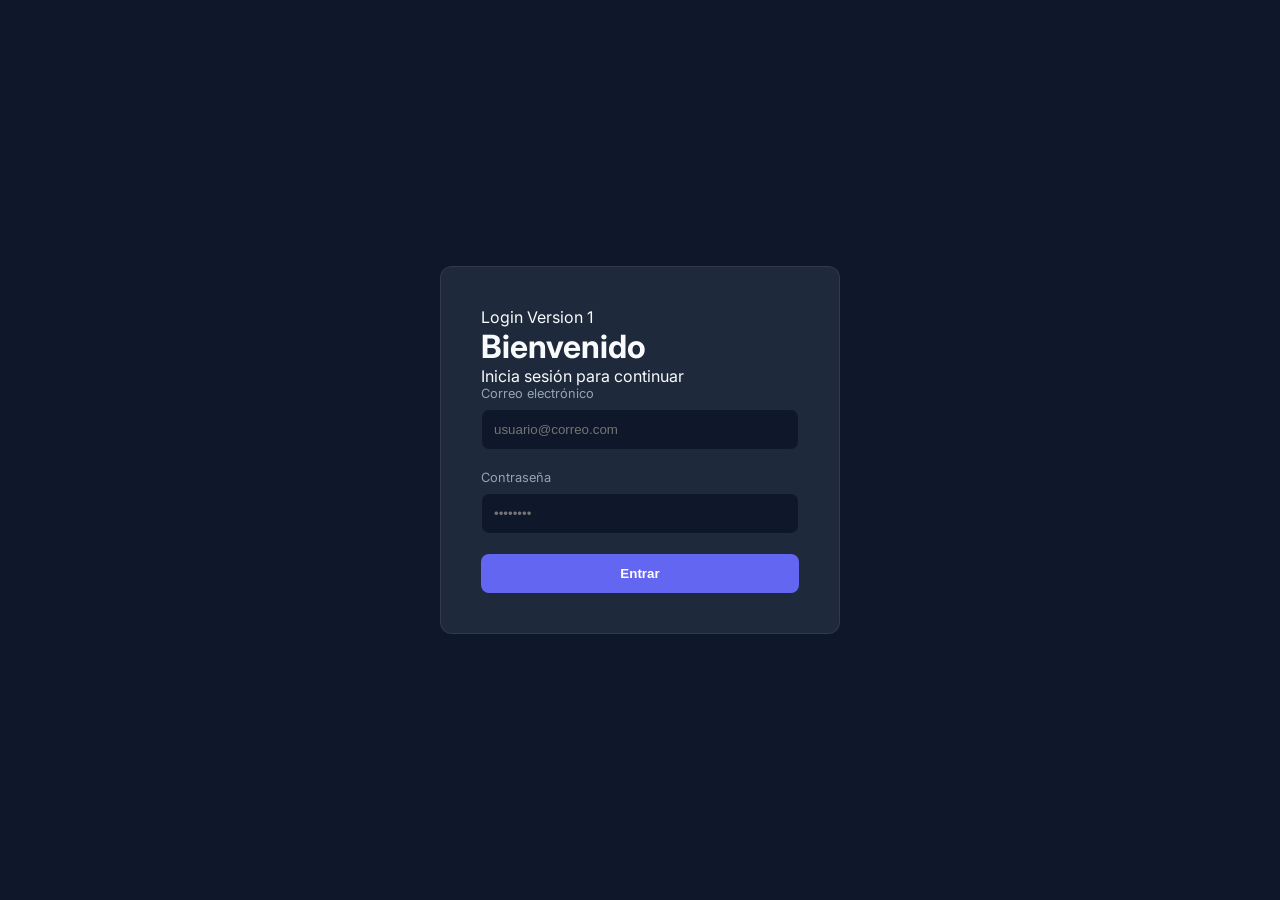
<file: V1Front/index.html>
<!DOCTYPE html>
<html lang="es">
<head>
  <meta charset="UTF-8" />
  <meta name="viewport" content="width=device-width, initial-scale=1.0" />
  <title>Panel Admin</title>
  <link href="https://fonts.googleapis.com/css2?family=Inter:wght@400;500;600;700&display=swap" rel="stylesheet" />
  <link rel="stylesheet" href="../front/frontend-mvc/src/main/resources/static/css/styles.css" />
</head>
<body>

  <!-- LOGIN -->
  <div id="view-login">
    <div class="login-card">
      <div class="brand">
        <div class="brand-icon"></div>
        <span class="brand-name">Login Version 1</span>
      </div>
      <h1>Bienvenido</h1>
      <p class="subtitle">Inicia sesión para continuar</p>

      <div class="field">
        <label>Correo electrónico</label>
        <input type="email" id="inp-email" placeholder="usuario@correo.com" />
      </div>

      <div class="field">
        <label>Contraseña</label>
        <input type="password" id="inp-pass" placeholder="••••••••" />
      </div>

      <p id="login-error" class="error-msg"></p>
      <button id="btn-login" class="btn-primary">Entrar</button>
    </div>
  </div>

  <!-- DASHBOARD -->
  <div id="view-dashboard" class="hidden">
    <div class="app-shell">
      <aside class="sidebar">
        <div class="sidebar-brand">DashBoardPrincipal Beta</div>
        
        <nav>
          <p class="nav-label">Menú</p>
          <a href="#" class="nav-item active">Inicio</a>
          <a href="#" class="nav-item">Usuarios</a>
          <a href="#" class="nav-item">Reportes</a>
          
          <p class="nav-label">Ajustes</p>
          <a href="#" class="nav-item">Configuración</a>
          <a href="#" id="btn-logout" class="nav-item logout">Cerrar Sesión</a>
        </nav>
      </aside>

      <main class="main">
        <header class="topbar">
          <h2 id="greeting">Hola, Usuario</h2>
          <div class="user-pill">Admin</div>
        </header>

        <div class="content">
          <!-- Espacio para Datos -->
          <div class="metrics-grid">
            <div class="card">Métrica 1</div>
            <div class="card">Métrica 2</div>
            <div class="card">Métrica 3</div>
          </div>

          <!-- Contenido principal -->
          <div class="panel">
            <div class="panel-header">Contenido Principal</div>
            <div class="empty-state">No hay datos para mostrar todavía.</div>
          </div>
        </div>
      </main>
    </div>
  </div>

  <script src="app.js"></script>
</body>
</html>
</file>
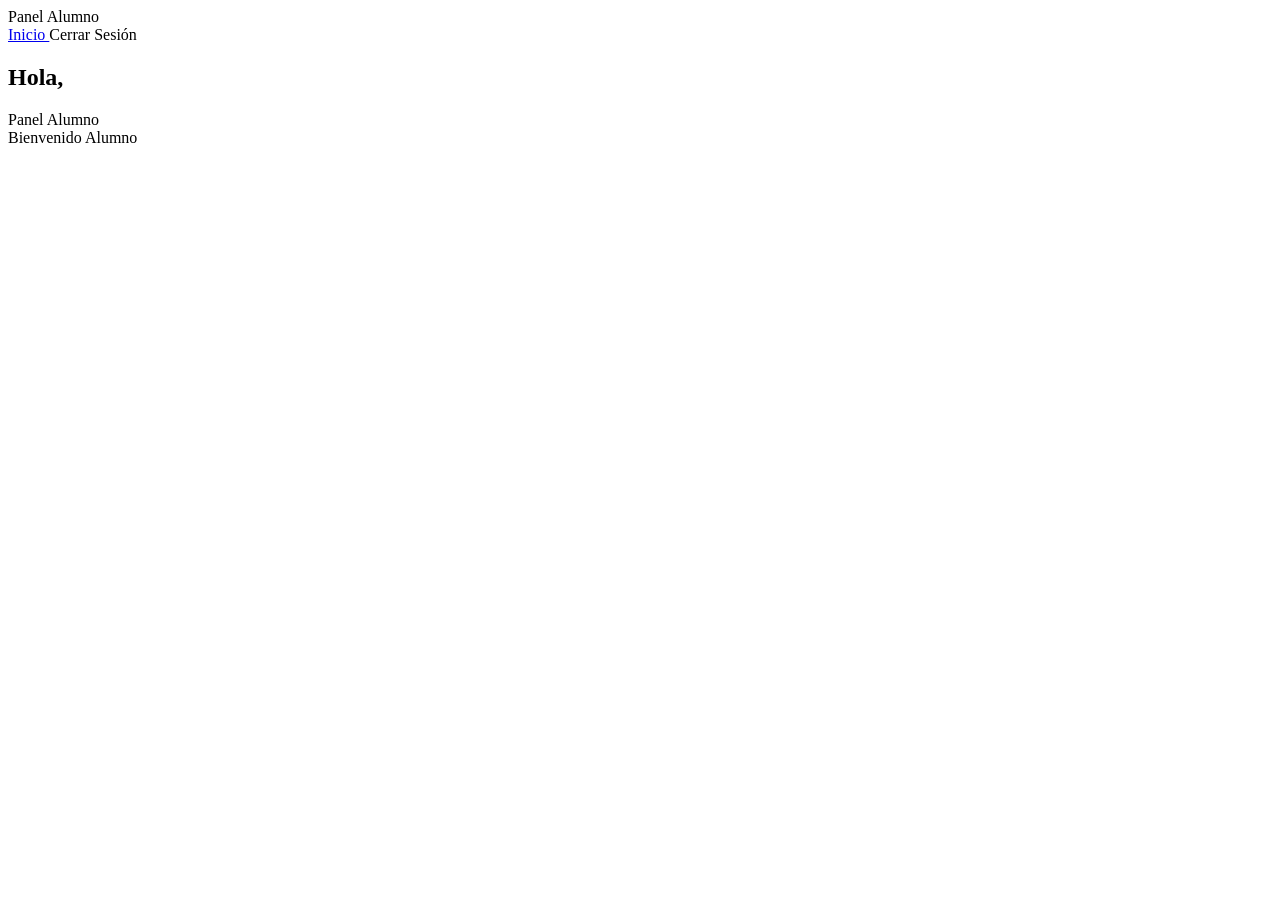
<file: front/frontend-mvc/src/main/resources/templates/alumno.html>
<!DOCTYPE html>
<html lang="es" xmlns:th="http://www.thymeleaf.org">

<head>
    <meta charset="UTF-8">
    <title>Alumno</title>

    <link href="https://fonts.googleapis.com/css2?family=Inter:wght@400;500;600;700&display=swap"
          rel="stylesheet">

    <link rel="stylesheet"
          th:href="@{/css/styles.css}">
</head>

<body>

<div class="app-shell">

    <aside class="sidebar">

        <div class="sidebar-brand">
            Panel Alumno
        </div>

        <nav>

            <a href="#"
               class="nav-item active">

                Inicio

            </a>

            <a th:href="@{/logout}"
               class="nav-item logout">

                Cerrar Sesión

            </a>

        </nav>

    </aside>

    <main class="main">

        <header class="topbar">

            <h2>

                Hola,
                <span th:text="${usuario.correoElectronico}">
                </span>

            </h2>

            <div class="user-pill"
                 th:text="${usuario.rol}">
            </div>

        </header>

        <div class="content">

            <div class="panel">

                <div class="panel-header">
                    Panel Alumno
                </div>

                <div class="empty-state">
                    Bienvenido Alumno
                </div>

            </div>

        </div>

    </main>

</div>

</body>
</html>
</file>
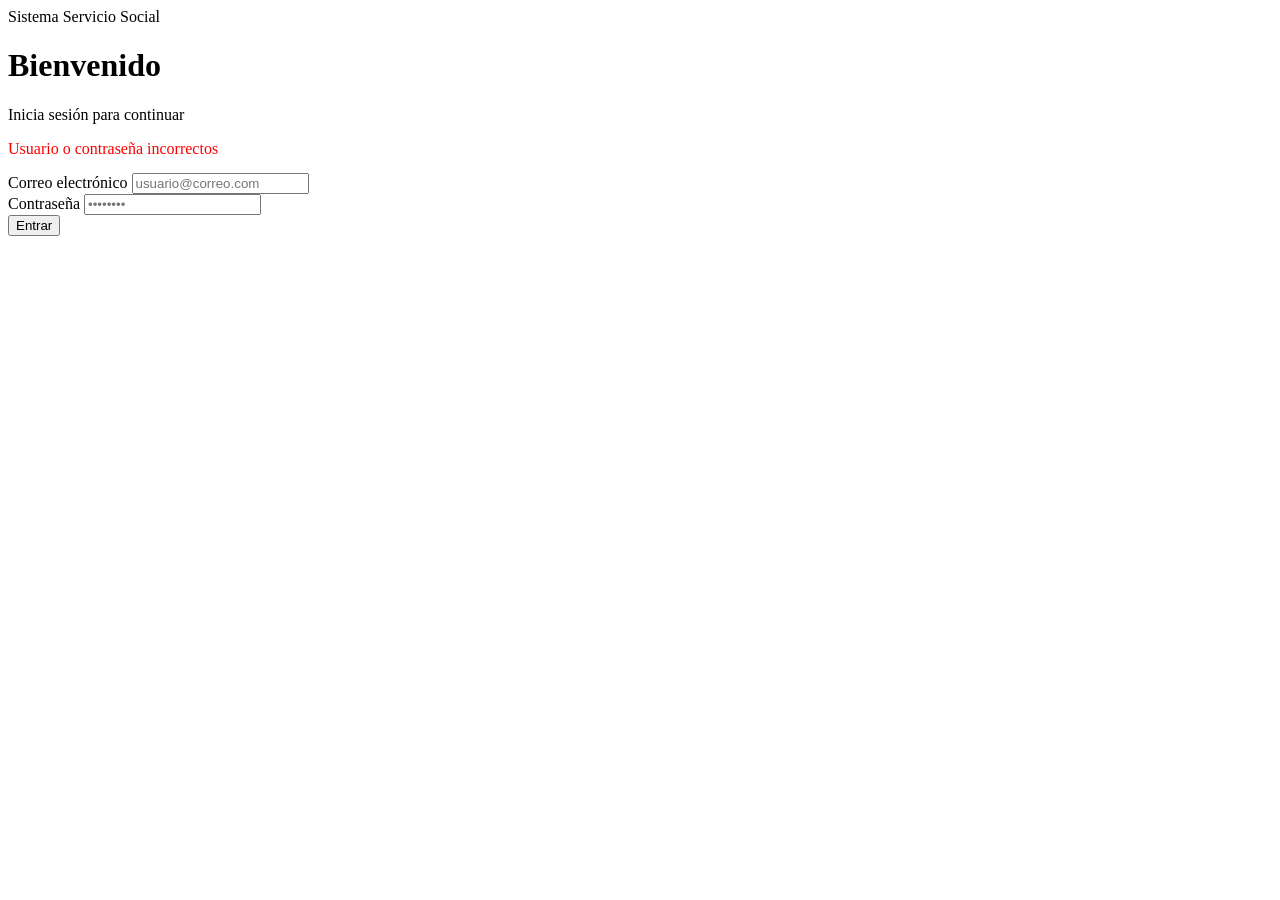
<file: front/frontend-mvc/src/main/resources/templates/login.html>
<!DOCTYPE html>
<html lang="es" xmlns:th="http://www.thymeleaf.org">

<head>
    <meta charset="UTF-8">
    <title>Login</title>

    <link href="https://fonts.googleapis.com/css2?family=Inter:wght@400;500;600;700&display=swap"
          rel="stylesheet">

    <link rel="stylesheet"
          th:href="@{/css/styles.css}">
</head>

<body>

<div id="view-login">

    <div class="login-card">

        <div class="brand">
            <span class="brand-name">
                Sistema Servicio Social
            </span>
        </div>

        <h1>Bienvenido</h1>

        <p class="subtitle">
            Inicia sesión para continuar
        </p>

        <p th:if="${param.error}"
           class="error-msg"
           style="color:red; margin-bottom:15px;">

            Usuario o contraseña incorrectos

        </p>

        <form action="/login"
              method="post">

            <div class="field">

                <label>
                    Correo electrónico
                </label>

                <input type="email"
                       name="correoElectronico"
                       placeholder="usuario@correo.com"
                       required>

            </div>

            <div class="field">

                <label>
                    Contraseña
                </label>

                <input type="password"
                       name="contrasena"
                       placeholder="••••••••"
                       required>

            </div>

            <button type="submit"
                    class="btn-primary">

                Entrar

            </button>

        </form>

    </div>

</div>

</body>
</html>
</file>
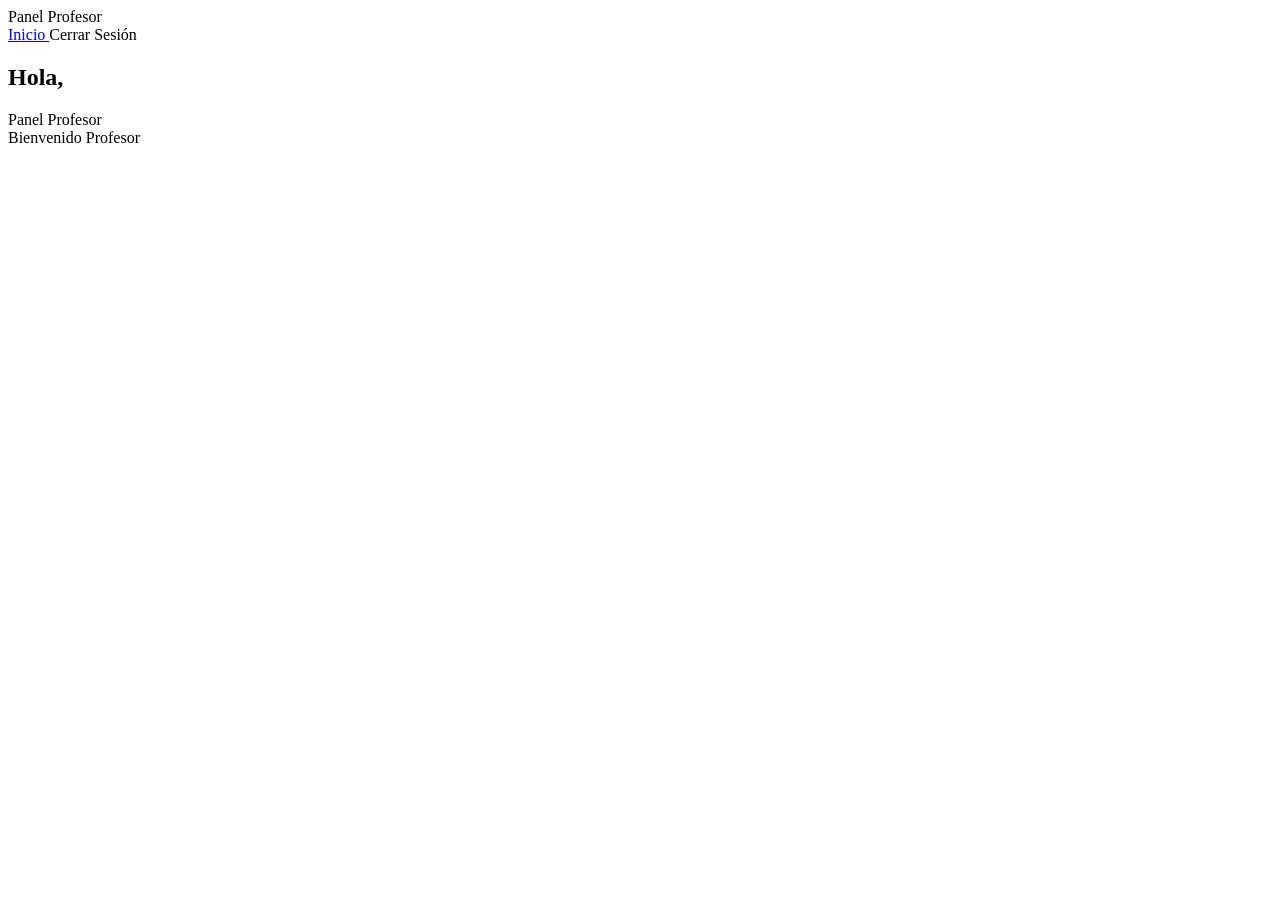
<file: front/frontend-mvc/src/main/resources/templates/profesor.html>
<!DOCTYPE html>
<html lang="es" xmlns:th="http://www.thymeleaf.org">

<head>
    <meta charset="UTF-8">
    <title>Profesor</title>

    <link href="https://fonts.googleapis.com/css2?family=Inter:wght@400;500;600;700&display=swap"
          rel="stylesheet">

    <link rel="stylesheet"
          th:href="@{/css/styles.css}">
</head>

<body>

<div class="app-shell">

    <aside class="sidebar">

        <div class="sidebar-brand">
            Panel Profesor
        </div>

        <nav>

            <a href="#"
               class="nav-item active">

                Inicio

            </a>

            <a th:href="@{/logout}"
               class="nav-item logout">

                Cerrar Sesión

            </a>

        </nav>

    </aside>

    <main class="main">

        <header class="topbar">

            <h2>

                Hola,
                <span th:text="${usuario.correoElectronico}">
                </span>

            </h2>

            <div class="user-pill"
                 th:text="${usuario.rol}">
            </div>

        </header>

        <div class="content">

            <div class="panel">

                <div class="panel-header">
                    Panel Profesor
                </div>

                <div class="empty-state">
                    Bienvenido Profesor
                </div>

            </div>

        </div>

    </main>

</div>

</body>
</html>
</file>
<file: front/frontend-mvc/src/main/resources/static/css/styles.css>
:root {
  --bg: #0f172a;
  --card-bg: #1e293b;
  --text: #f8fafc;
  --text-muted: #94a3b8;
  --accent: #6366f1;
  --border: rgba(255, 255, 255, 0.08);
  --radius: 12px;
}

* {
  box-sizing: border-box;
  margin: 0;
  padding: 0;
}

body {
  font-family: 'Inter', sans-serif;
  background-color: var(--bg);
  color: var(--text);
  height: 100vh;
  overflow: hidden;
}

.hidden {
  display: none !important;
}

/* Estilos Login */
#view-login {
  height: 100vh;
  display: flex;
  align-items: center;
  justify-content: center;
}

.login-card {
  background: var(--card-bg);
  padding: 40px;
  border-radius: var(--radius);
  width: 100%;
  max-width: 400px;
  border: 1px solid var(--border);
}

.field {
  margin-bottom: 20px;
}

.field label {
  display: block;
  font-size: 0.8rem;
  color: var(--text-muted);
  margin-bottom: 8px;
}

.field input {
  width: 100%;
  padding: 12px;
  background: #0f172a;
  border: 1px solid var(--border);
  color: white;
  border-radius: 8px;
}

.btn-primary {
  width: 100%;
  padding: 12px;
  background: var(--accent);
  color: white;
  border: none;
  border-radius: 8px;
  font-weight: 600;
  cursor: pointer;
}

/* Estilos Dashboard */
.app-shell {
  display: flex;
  height: 100vh;
}

.sidebar {
  width: 240px;
  background: var(--card-bg);
  border-right: 1px solid var(--border);
  padding: 20px;
}

.nav-label {
  font-size: 0.7rem;
  color: var(--text-muted);
  text-transform: uppercase;
  margin: 20px 0 10px;
}

.nav-item {
  display: block;
  padding: 10px;
  color: var(--text-muted);
  text-decoration: none;
  border-radius: 6px;
  margin-bottom: 5px;
}

.nav-item.active,
.nav-item:hover {
  background: var(--accent);
  color: white;
}

.logout {
  color: #f87171;
}

.main {
  flex: 1;
  display: flex;
  flex-direction: column;
}

.topbar {
  padding: 20px 30px;
  border-bottom: 1px solid var(--border);
  display: flex;
  justify-content: space-between;
  align-items: center;
}

.content {
  padding: 30px;
  overflow-y: auto;
}

.metrics-grid {
  display: grid;
  grid-template-columns: repeat(3, 1fr);
  gap: 20px;
  margin-bottom: 20px;
}

.card {
  background: var(--card-bg);
  padding: 30px;
  border-radius: var(--radius);
  text-align: center;
  color: var(--text-muted);
  border: 1px solid var(--border);
}

.panel {
  background: var(--card-bg);
  border-radius: var(--radius);
  border: 1px solid var(--border);
  min-height: 300px;
}

.panel-header {
  padding: 15px 20px;
  border-bottom: 1px solid var(--border);
  font-weight: 600;
}

.empty-state {
  display: grid;
  place-items: center;
  height: 200px;
  color: var(--text-muted);
}
</file>
